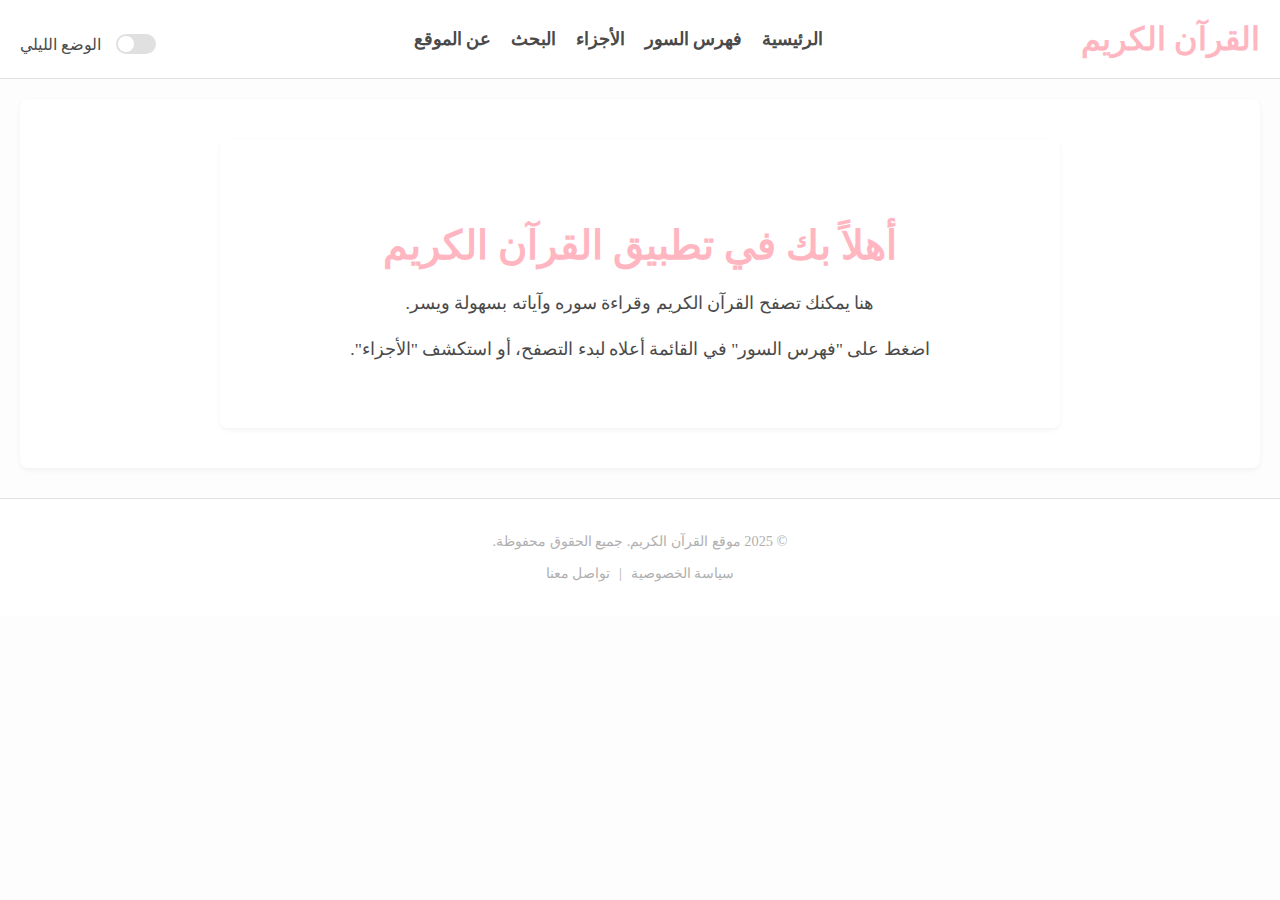
<file: index.html>
<!DOCTYPE html>
<html lang="ar" dir="rtl">
<head>
    <meta charset="UTF-8">
    <meta name="viewport" content="width=device-width, initial-scale=1.0">
    <title>القرآن الكريم - الصفحة الرئيسية</title>
    <link rel="stylesheet" href="style.css">
</head>
<body>
    
    <header>
        <h1>القرآن الكريم</h1>
        <nav>
            <ul>
                <li><a href="index.html">الرئيسية</a></li>
                <li><a href="surahs-index.html">فهرس السور</a></li>
                <li><a href="parts.html">الأجزاء</a></li>
                <li><a href="surahs-index.html" id="search-link">البحث</a></li> <li><a href="about.html" id="about-link">عن الموقع</a></li>     </ul>
        </nav>
        <div class="controls">
            <label class="switch">
                <input type="checkbox" id="theme-toggle">
                <span class="slider round"></span>
            </label>
            <label for="theme-toggle" style="color: var(--color-dark-text);">الوضع الليلي</label>
        </div>
    </header>

    <main>
        <section class="welcome-section">
            <h2>أهلاً بك في تطبيق القرآن الكريم</h2>
            <p>هنا يمكنك تصفح القرآن الكريم وقراءة سوره وآياته بسهولة ويسر.</p>
            <p>اضغط على "فهرس السور" في القائمة أعلاه لبدء التصفح، أو استكشف "الأجزاء".</p>
        </section>
    </main>

    <footer>
        <p>&copy; 2025 موقع القرآن الكريم. جميع الحقوق محفوظة.</p>
        <p><a href="#">سياسة الخصوصية</a> | <a href="#">تواصل معنا</a></p>
    </footer>

    <script src="js/script.js"></script>
</body>
</html>
</file>
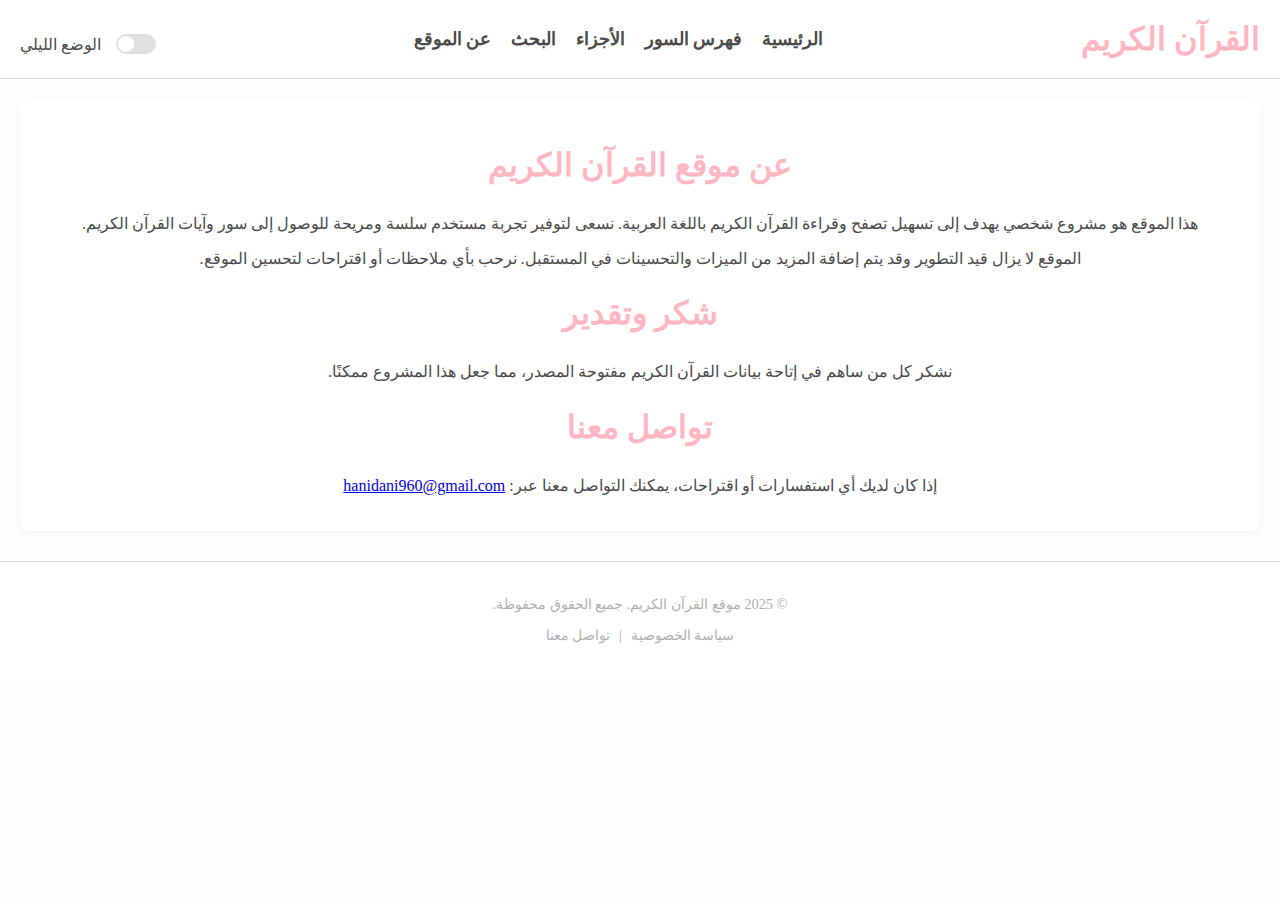
<file: about.html>
<!DOCTYPE html>
<html lang="ar" dir="rtl">
<head>
    <meta charset="UTF-8">
    <meta name="viewport" content="width=device-width, initial-scale=1.0">
    <meta name="google-adsense-account" content="ca-pub-7164951066928305">
    <title>عن الموقع - القرآن الكريم</title>
    <link rel="stylesheet" href="style.css">
    <script async src="https://pagead2.googlesyndication.com/pagead/js/adsbygoogle.js?client=ca-pub-7164951066928305"
     crossorigin="anonymous"></script>
</head>
<body>
    <header>
        <h1>القرآن الكريم</h1>
        <nav>
            <ul>
                <li><a href="index.html">الرئيسية</a></li>
                <li><a href="surahs-index.html">فهرس السور</a></li>
                <li><a href="parts.html">الأجزاء</a></li>
                <li><a href="surahs-index.html">البحث</a></li>
                <li><a href="about.html">عن الموقع</a></li>
            </ul>
        </nav>
        <div class="controls">
            <label class="switch">
                <input type="checkbox" id="theme-toggle-about">
                <span class="slider round"></span>
            </label>
            <label for="theme-toggle-about" style="color: var(--color-dark-text);">الوضع الليلي</label>
        </div>
    </header>

    <main class="about-page">
        <section class="about-section">
            <h2>عن موقع القرآن الكريم</h2>
            <p>
                هذا الموقع هو مشروع شخصي يهدف إلى تسهيل تصفح وقراءة القرآن الكريم باللغة العربية.
                نسعى لتوفير تجربة مستخدم سلسة ومريحة للوصول إلى سور وآيات القرآن الكريم.
            </p>
            <p>
                الموقع لا يزال قيد التطوير وقد يتم إضافة المزيد من الميزات والتحسينات في المستقبل.
                نرحب بأي ملاحظات أو اقتراحات لتحسين الموقع.
            </p>
        </section>

        <section class="acknowledgements-section">
            <h2>شكر وتقدير</h2>
            <p>
                نشكر كل من ساهم في إتاحة بيانات القرآن الكريم مفتوحة المصدر، مما جعل هذا المشروع ممكنًا.
            </p>
        </section>

        <section class="contact-section">
            <h2>تواصل معنا</h2>
            <p>
                إذا كان لديك أي استفسارات أو اقتراحات، يمكنك التواصل معنا عبر:
                <a href="mailto:hanidani960@gmail.com">hanidani960@gmail.com</a>
            </p>
        </section>
    </main>

    <footer>
        <p>&copy; 2025 موقع القرآن الكريم. جميع الحقوق محفوظة.</p>
        <p><a href="#">سياسة الخصوصية</a> | <a href="#">تواصل معنا</a></p>
    </footer>

    <script>
        document.addEventListener('DOMContentLoaded', () => {
            const themeToggleAbout = document.getElementById('theme-toggle-about');
            const savedTheme = localStorage.getItem('theme');

            if (savedTheme === 'dark') {
                document.body.classList.add('dark-mode');
                if (themeToggleAbout) {
                    themeToggleAbout.checked = true;
                }
            }

            if (themeToggleAbout) {
                themeToggleAbout.addEventListener('change', () => {
                    document.body.classList.toggle('dark-mode');
                    if (document.body.classList.contains('dark-mode')) {
                        localStorage.setItem('theme', 'dark');
                    } else {
                        localStorage.setItem('theme', 'light');
                    }
                });
            }
        });
    </script>
</body>
</html>
</file>
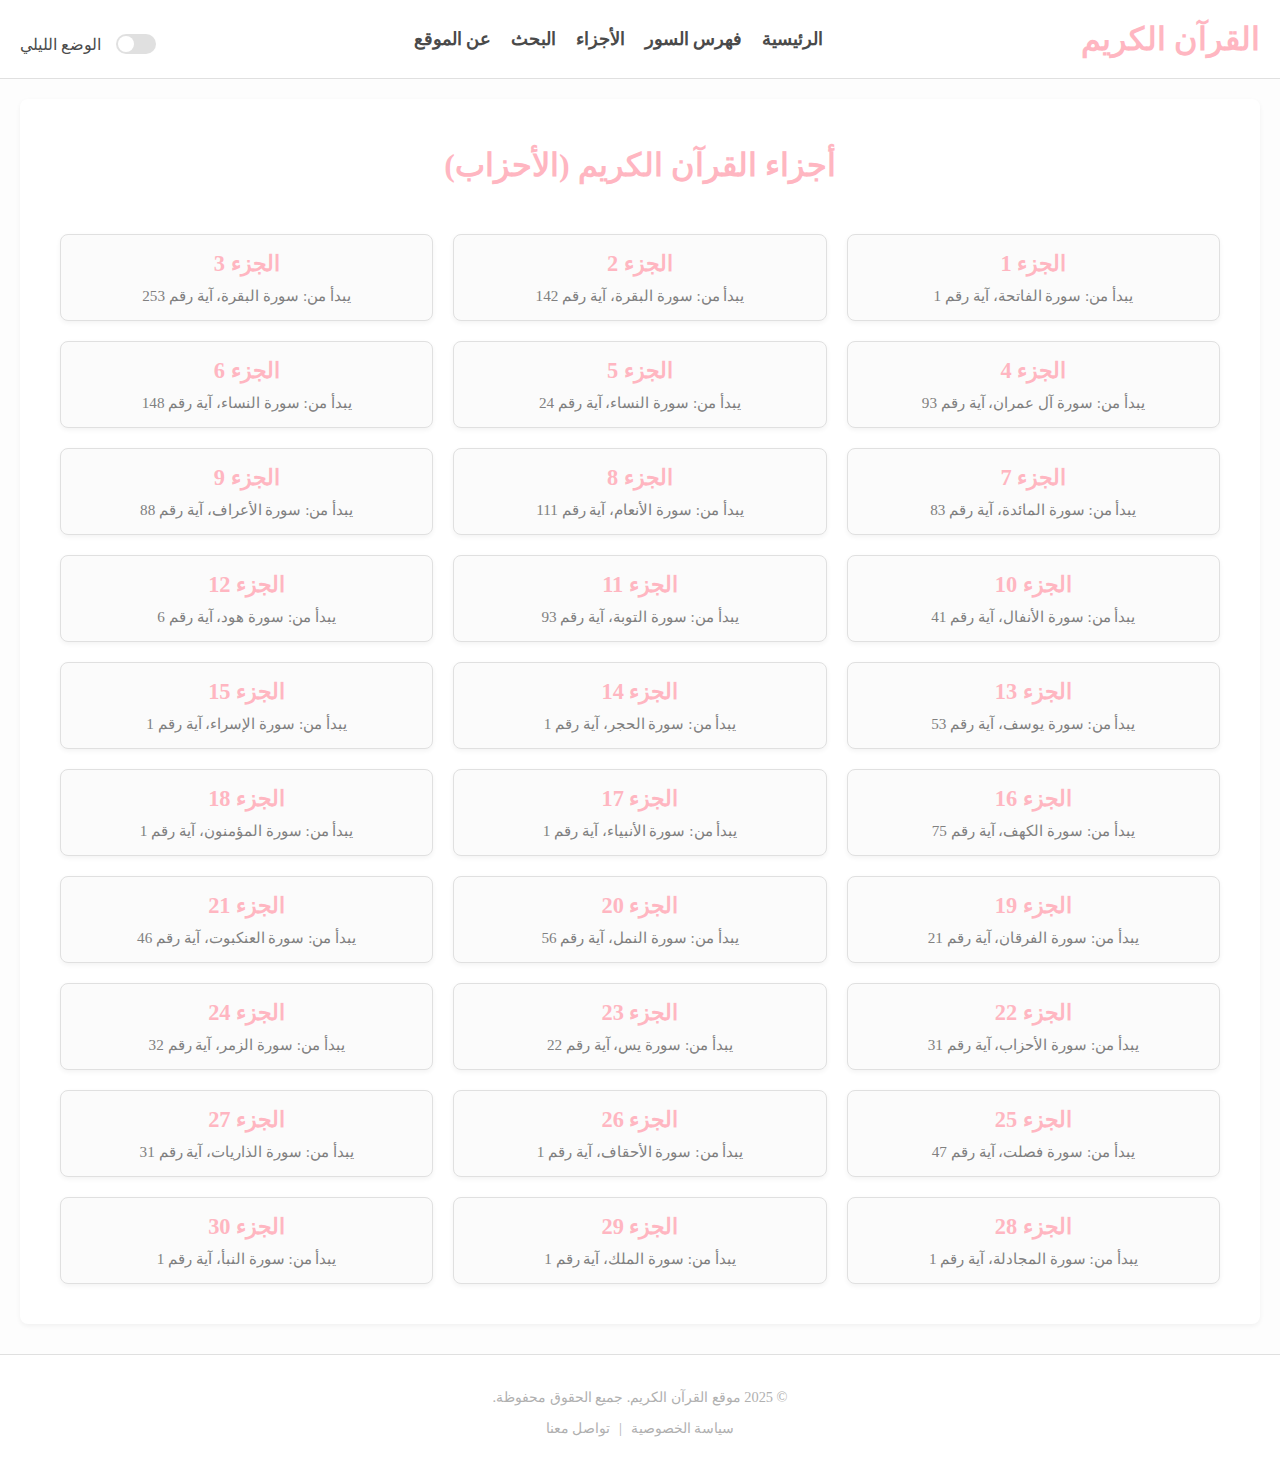
<file: parts.html>
<!DOCTYPE html>
<html lang="ar" dir="rtl">
<head>
    <meta charset="UTF-8">
    <meta name="viewport" content="width=device-width, initial-scale=1.0">
    <meta name="google-adsense-account" content="ca-pub-7164951066928305">
    <title>أجزاء القرآن الكريم</title>
    <link rel="stylesheet" href="style.css">
    <script async src="https://pagead2.googlesyndication.com/pagead/js/adsbygoogle.js?client=ca-pub-7164951066928305"
     crossorigin="anonymous"></script>
</head>
<body>
    <header>
        <h1><a href="index.html">القرآن الكريم</a></h1>
        <nav>
            <ul>
                <li><a href="index.html">الرئيسية</a></li>
                <li><a href="surahs-index.html">فهرس السور</a></li>
                <li><a href="parts.html">الأجزاء</a></li>
                <li><a href="surahs-index.html" id="search-link-nav">البحث</a></li> <li><a href="about.html" id="about-link-nav">عن الموقع</a></li>     </ul>
        </nav>
        <div class="controls">
            <label class="switch">
                <input type="checkbox" id="theme-toggle-parts">
                <span class="slider round"></span>
            </label>
            <label for="theme-toggle-parts" style="color: var(--color-dark-text);">الوضع الليلي</label>
        </div>
    </header>

    <main>
        <h2>أجزاء القرآن الكريم (الأحزاب)</h2>
        <div id="parts-list-container" class="parts-list-container">
        </div>
    </main>

    <footer>
        <p>&copy; 2025 موقع القرآن الكريم. جميع الحقوق محفوظة.</p>
        <p><a href="#">سياسة الخصوصية</a> | <a href="#">تواصل معنا</a></p>
    </footer>

    <script src="js/parts-script.js"></script>
</body>
</html>
</file>
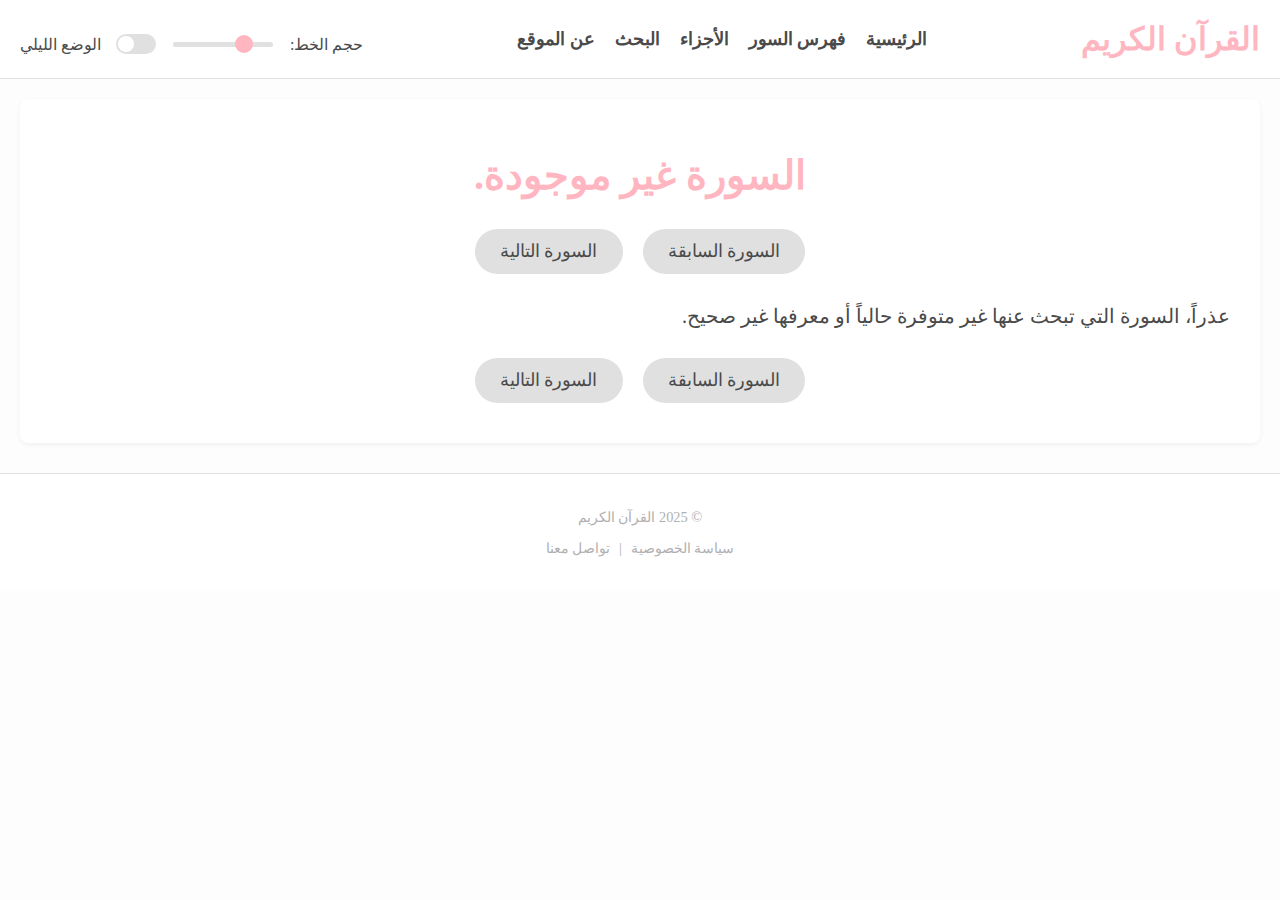
<file: surah.html>
<!DOCTYPE html>
<html lang="ar" dir="rtl">
<head>
    <meta charset="UTF-8">
    <meta name="viewport" content="width=device-width, initial-scale=1.0">
    <title id="surah-page-title">القرآن الكريم</title>
    <link rel="stylesheet" href="style.css">
    <script async src="https://pagead2.googlesyndication.com/pagead/js/adsbygoogle.js?client=ca-pub-7164951066928305"
     crossorigin="anonymous"></script>
</head>
<body>
    <header>
        <h1><a href="index.html">القرآن الكريم</a></h1>
        <nav>
            <ul>
                <li><a href="index.html">الرئيسية</a></li>
                <li><a href="surahs-index.html">فهرس السور</a></li>
                <li><a href="parts.html">الأجزاء</a></li>
                <li><a href="surahs-index.html" id="search-link-nav">البحث</a></li> <li><a href="about.html" id="about-link-nav">عن الموقع</a></li> </ul>
        </nav>
        <div class="controls">
            <label for="font-size">حجم الخط:</label>
            <input type="range" id="font-size" min="16" max="32" value="20">
            <label class="switch">
                <input type="checkbox" id="theme-toggle-surah">
                <span class="slider round"></span>
            </label>
            <label for="theme-toggle-surah" style="color: var(--color-dark-text);">الوضع الليلي</label>
        </div>
    </header>

    <main>
        <h2 id="surah-name"></h2>
        <p id="surah-info"></p>

        <div class="navigation-buttons top-buttons">
            <button id="prev-surah-top">السورة السابقة</button>
            <button id="next-surah-top">السورة التالية</button>
        </div>

        <div id="surah-content" class="surah-text">
        </div>

        <div class="navigation-buttons bottom-buttons">
            <button id="prev-surah-bottom">السورة السابقة</button>
            <button id="next-surah-bottom">السورة التالية</button>
        </div>
    </main>

    <footer>
        <p>&copy; 2025 القرآن الكريم</p>
        <p><a href="#">سياسة الخصوصية</a> | <a href="#">تواصل معنا</a></p>
    </footer>

    <script src="js/surah-script.js"></script>
</body>
</html>
</file>
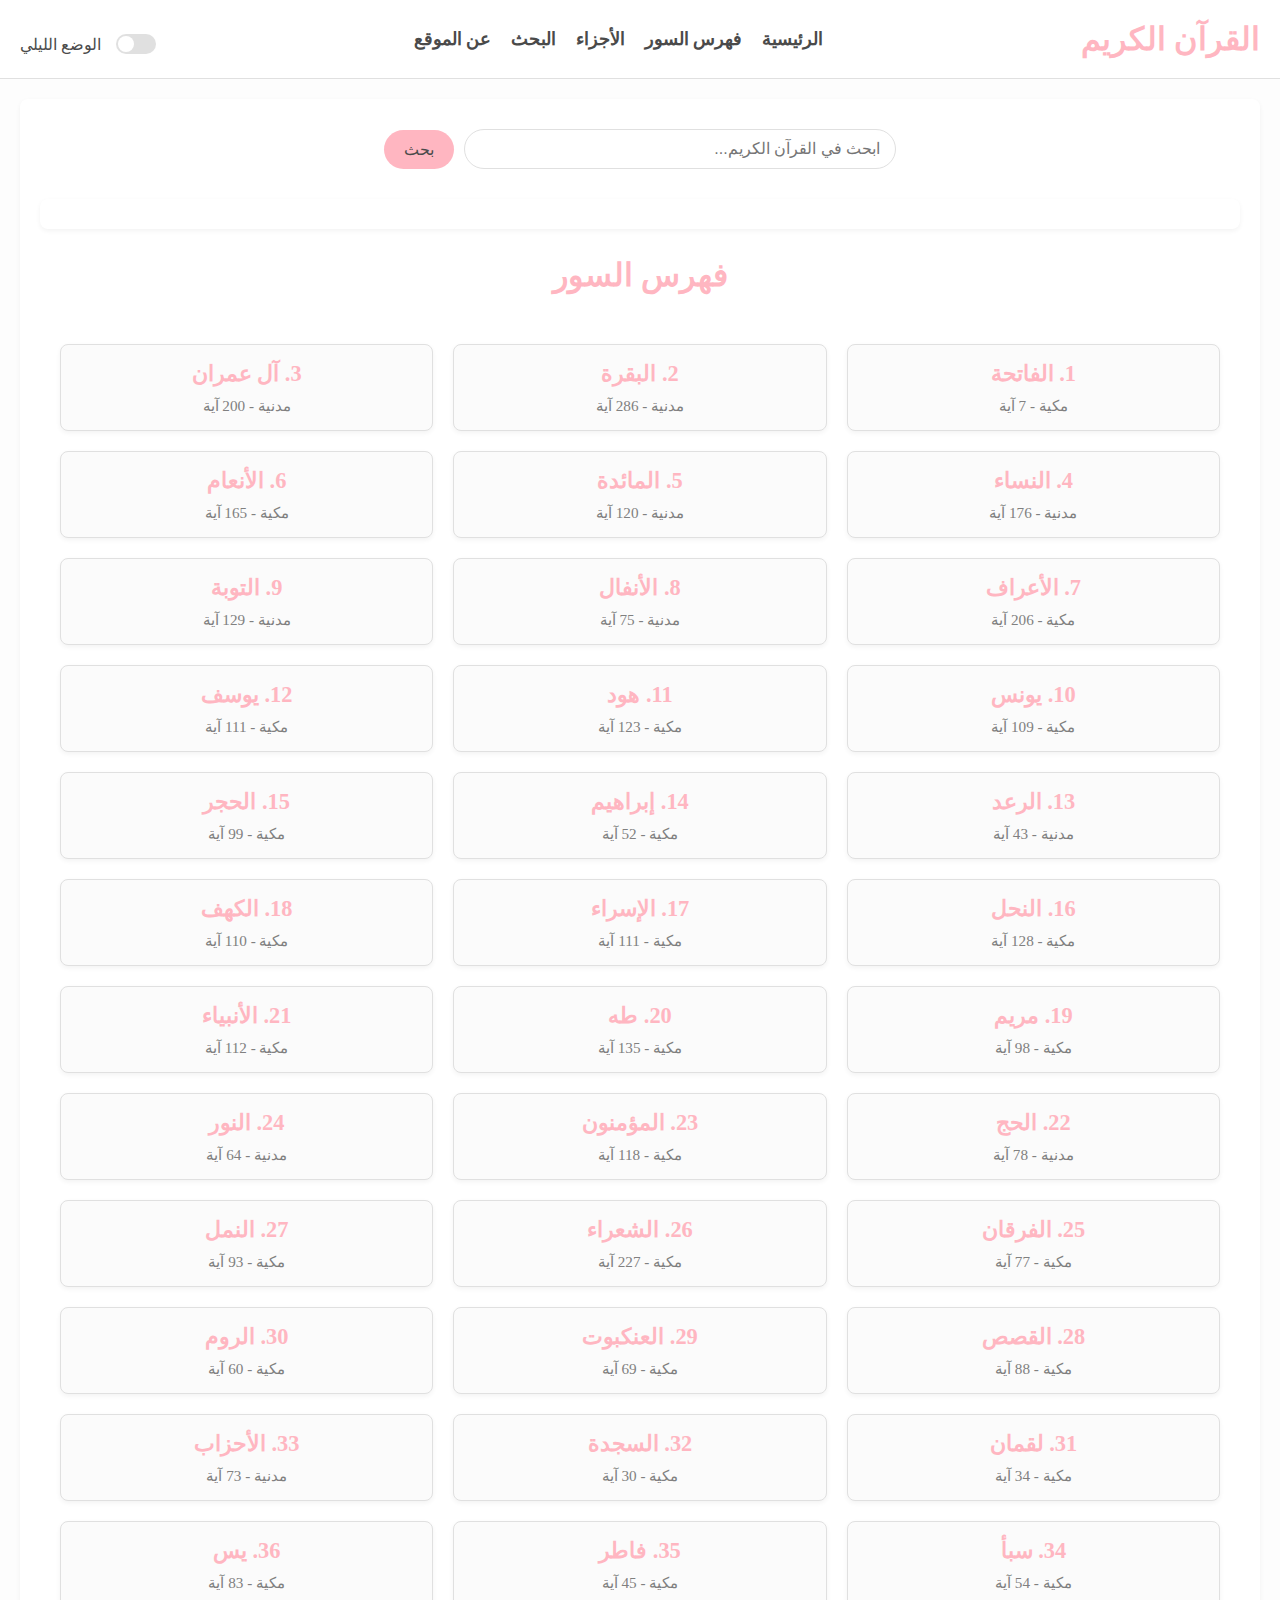
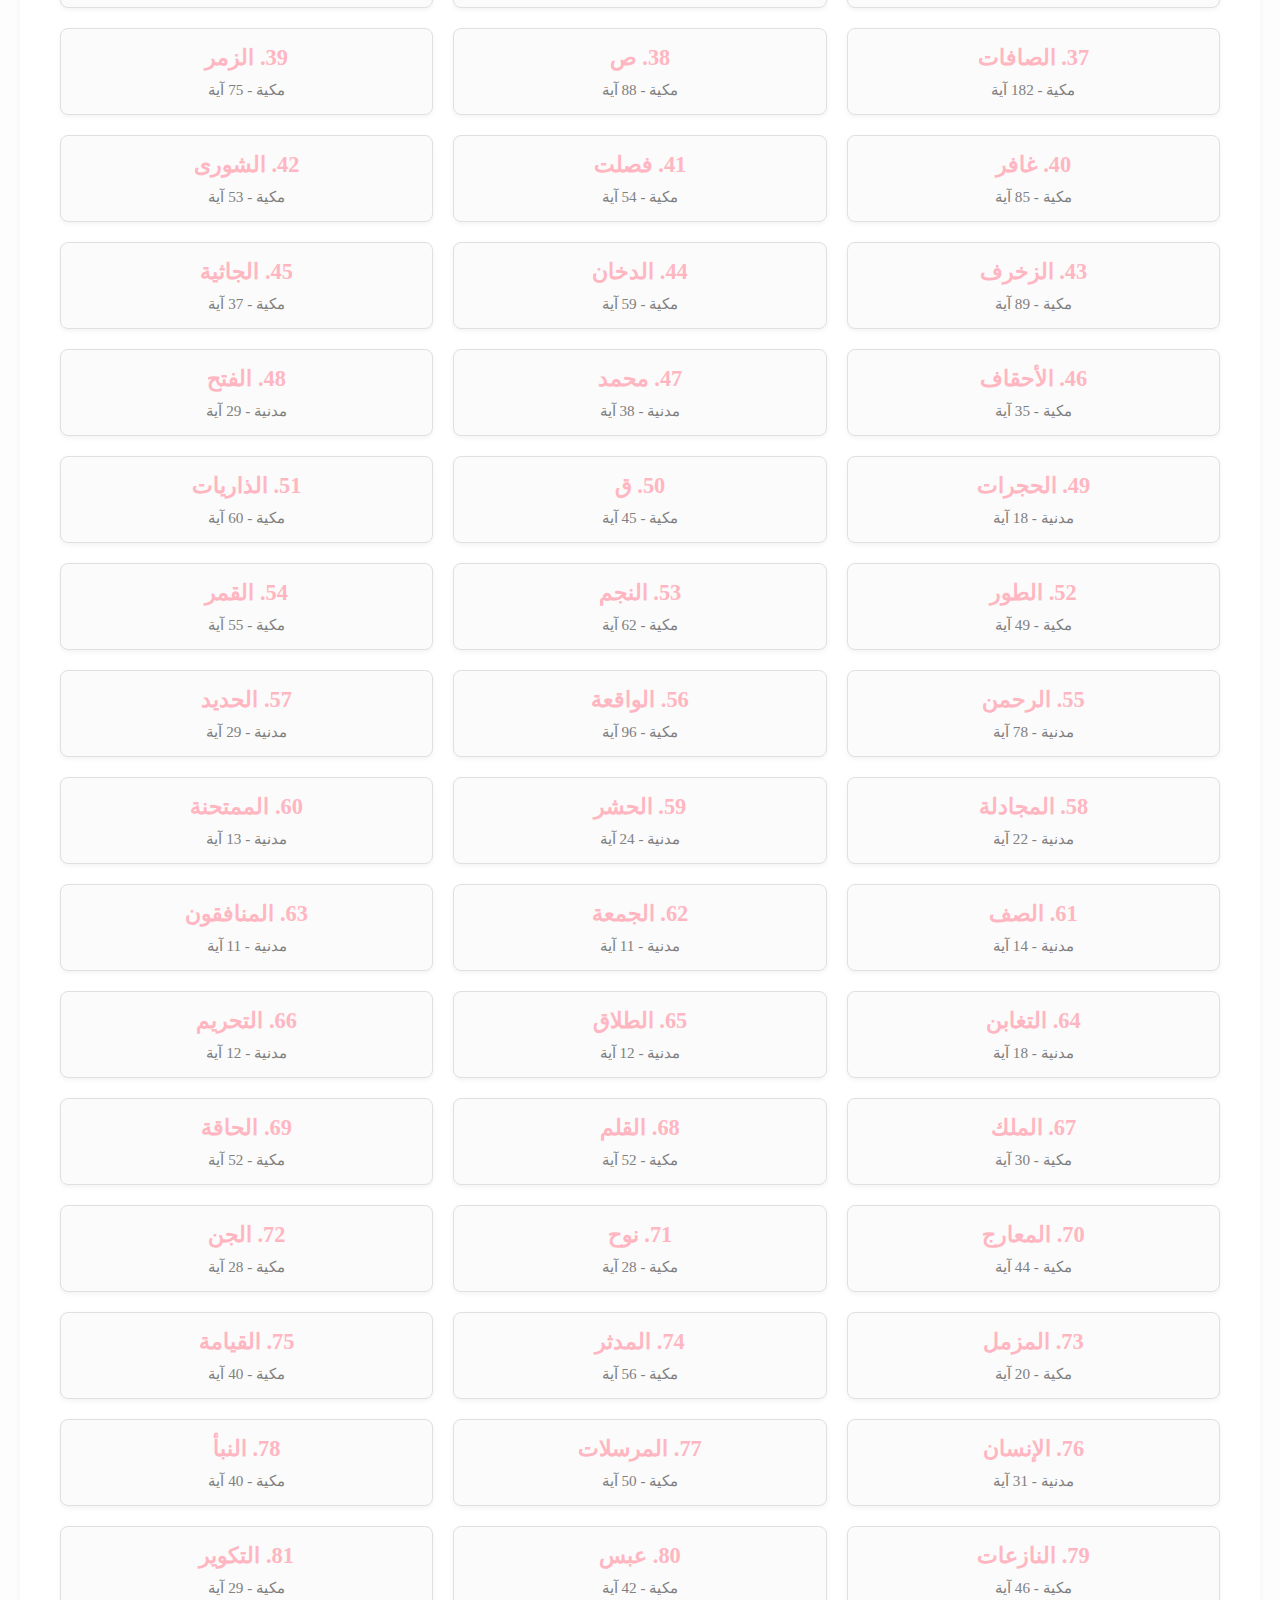
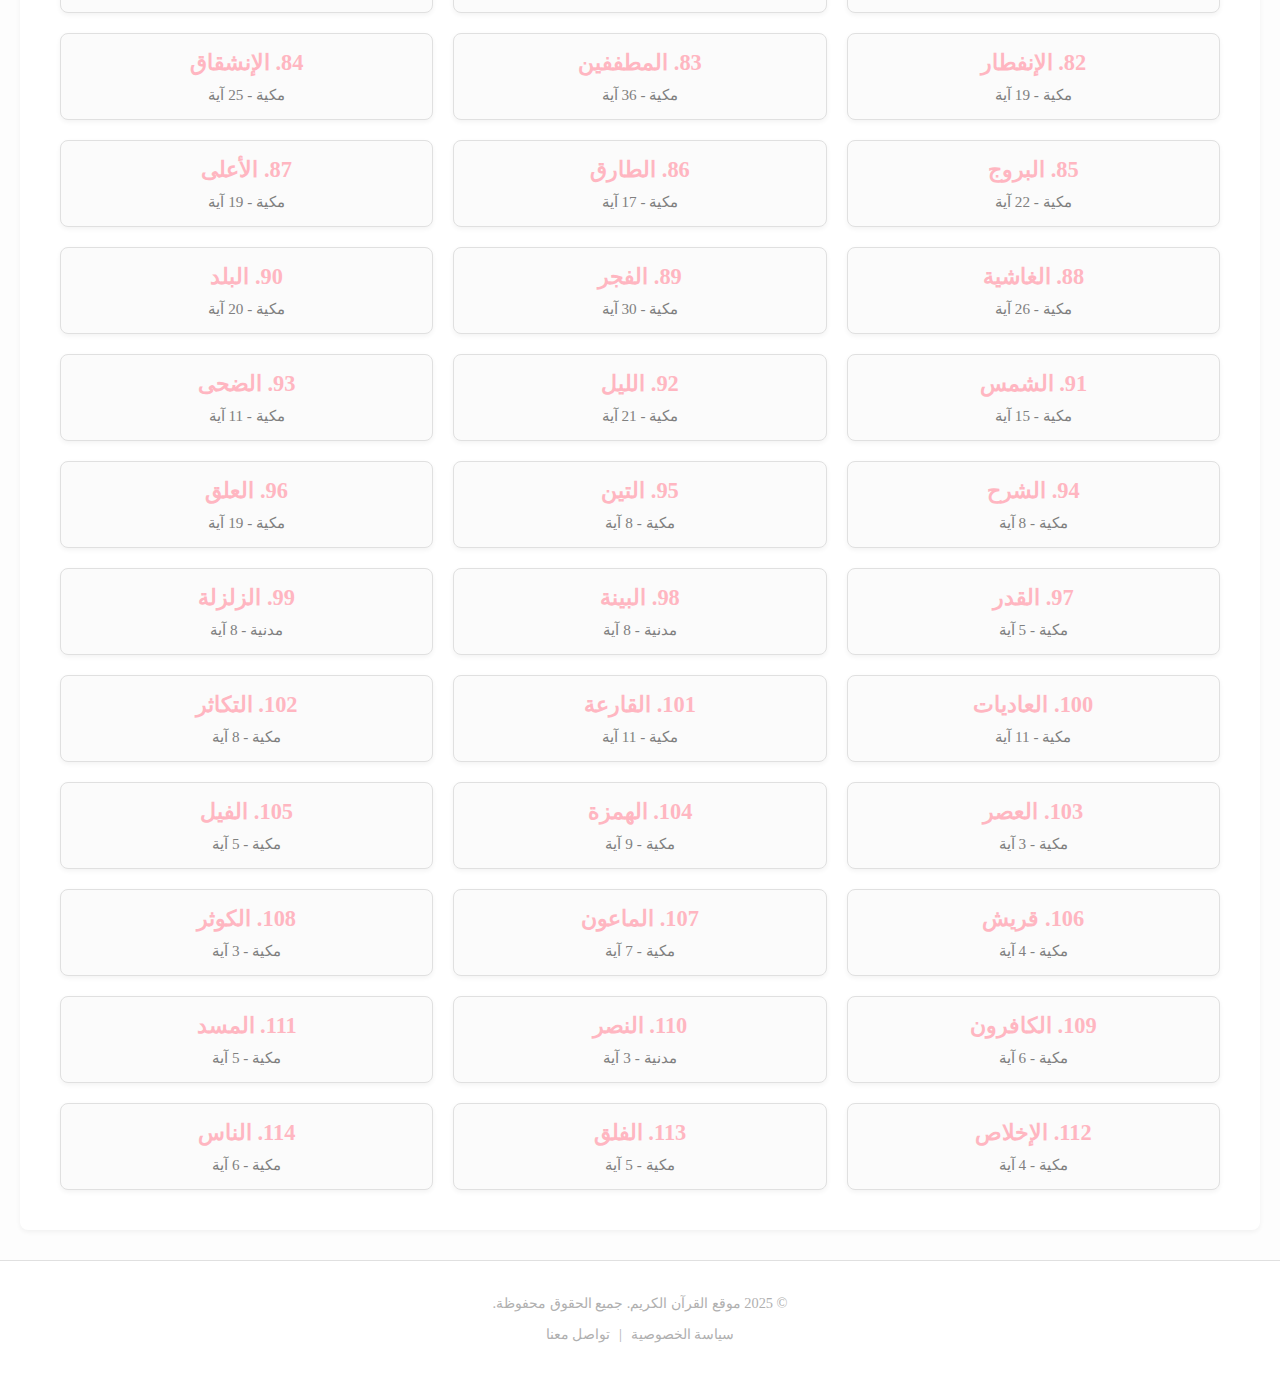
<file: surahs-index.html>
<!DOCTYPE html>
<html lang="ar" dir="rtl">
<head>
    <meta charset="UTF-8">
    <meta name="viewport" content="width=device-width, initial-scale=1.0">
    <meta name="google-adsense-account" content="ca-pub-7164951066928305">
    <title>فهرس السور - القرآن الكريم</title>
    <link rel="stylesheet" href="style.css">
    <script async src="https://pagead2.googlesyndication.com/pagead/js/adsbygoogle.js?client=ca-pub-7164951066928305"
     crossorigin="anonymous"></script>
</head>
<body>
    <header>
        <h1><a href="index.html">القرآن الكريم</a></h1>
        <nav>
            <ul>
                <li><a href="index.html">الرئيسية</a></li>
                <li><a href="surahs-index.html">فهرس السور</a></li>
                <li><a href="parts.html">الأجزاء</a></li>
                <li><a href="surahs-index.html" id="search-link-nav">البحث</a></li> <li><a href="about.html" id="about-link-nav">عن الموقع</a></li> </ul>
        </nav>
        <div class="controls">
            <label class="switch">
                <input type="checkbox" id="theme-toggle-surahs-index">
                <span class="slider round"></span>
            </label>
            <label for="theme-toggle-surahs-index" style="color: var(--color-dark-text);">الوضع الليلي</label>
        </div>
    </header>

    <main>
        <div class="search-section">
            <input type="text" id="search-input" placeholder="ابحث في القرآن الكريم...">
            <button id="search-button">بحث</button>
        </div>
        <div id="search-results" class="search-results">
        </div>

        <h2>فهرس السور</h2>
        <div id="surah-list-container" class="surah-list-container">
        </div>
    </main>

    <footer>
        <p>&copy; 2025 موقع القرآن الكريم. جميع الحقوق محفوظة.</p>
        <p><a href="#">سياسة الخصوصية</a> | <a href="#">تواصل معنا</a></p>
    </footer>

    <script src="js/script.js"></script>
</body>
</html>
</file>
<file: style.css>
/* تنسيقات أساسية ومجموعة الألوان */
:root {
    /* الوضع الفاتح - مستوحى من ألوان الباستيل في الصورة */
    --color-primary: #FFB6C1; /* وردي فاتح (مثل القلوب والورود) */
    --color-primary-hover: #FFC0CB; /* وردي أفتح قليلاً عند التمرير */
    --color-primary-rgb: 255, 182, 193;

    --color-secondary: #ADD8E6; /* أزرق سماوي فاتح (مثل الشريط الأزرق) */

    --color-background: #FDFDFD; /* أوف وايت/أبيض ناعم (لون الخلفية في الصورة) */
    --color-background-secondary: #FFFFFF; /* أبيض نقي للعناصر البارزة مثل البطاقات والقوائم */
    --color-card-bg-light: #FBFBFB; /* لون أبيض مائل للبيج قليلاً لبعض البطاقات/الأقسام */

    --color-text-dark: #4A4A4A; /* رمادي غامق ناعم (للنص الرئيسي) */
    --color-text-medium: #808080; /* رمادي متوسط (للنص الثانوي) */
    --color-text-light: #B0B0B0; /* رمادي فاتح (لنص التذييل، معلومات أقل أهمية) */

    --color-border: #E0E0E0; /* رمادي فاتح جداً للحدود */
    --color-input-bg: #FFFFFF; /* خلفية حقل الإدخال */

    --shadow-light: 0 2px 5px rgba(0, 0, 0, 0.05); /* ظل خفيف جداً */
    --shadow-hover: 0 4px 10px rgba(0, 0, 0, 0.08); /* ظل أغمق قليلاً عند التمرير */

    --color-highlight-light: #FFFACD; /* أصفر باهت للتظليل (مثل النجوم والتظليل في الصورة) */
}

body.dark-mode {
    /* الوضع الداكن - نغمات داكنة تتناسب مع الباستيل */
    --color-primary: #E6A0B2; /* وردي متوسط في الوضع الداكن */
    --color-primary-hover: #EEB3C1; /* وردي أفتح عند التمرير */
    --color-primary-rgb: 230, 160, 178;

    --color-secondary: #87CEEB; /* أزرق سماوي أغمق قليلاً */

    --color-background: #2C3E50; /* أزرق داكن (خلفية) */
    --color-background-secondary: #1C2B3A; /* أغمق قليلاً للعناصر البارزة */
    --color-card-bg-light: #3A4E60; /* لون أغمق قليلاً لبعض البطاقات/الأقسام */

    --color-text-dark: #F0F0F0; /* أبيض مائل للرمادي (نص رئيسي) */
    --color-text-medium: #D0D0D0; /* رمادي فاتح (نص ثانوي) */
    --color-text-light: #A0A0A0; /* رمادي متوسط (نص تذييل) */

    --color-border: #40556B; /* رمادي داكن مزرق للحدود */
    --color-input-bg: #35495E; /* خلفية حقل الإدخال */

    --shadow-light: 0 2px 5px rgba(0, 0, 0, 0.2);
    --shadow-hover: 0 4px 10px rgba(0, 0, 0, 0.3);

    --color-highlight-light: #C0C0C0; /* رمادي فضي خفيف للتظليل */
}

/* التنسيقات العامة (تستخدم المتغيرات أعلاه) */
body {
    font-family: 'Amiri', 'Traditional Arabic', serif;
    margin: 0;
    padding: 0;
    background-color: var(--color-background);
    color: var(--color-text-dark);
    direction: rtl;
    transition: background-color 0.3s ease, color 0.3s ease;
}

header {
    background-color: var(--color-background-secondary);
    color: var(--color-text-dark);
    padding: 20px;
    border-bottom: 1px solid var(--color-border);
    display: flex;
    justify-content: space-between;
    align-items: center;
    flex-wrap: wrap; /* تأكد من وجودها للسماح بالعناصر بالانتقال إلى سطر جديد */
}

header h1 {
    margin: 0;
    font-size: 2em;
    color: var(--color-primary);
}

header h1 a {
    text-decoration: none;
    color: inherit;
}

nav ul {
    list-style: none;
    padding: 0;
    margin: 0;
    display: flex;
    gap: 20px;
    flex-wrap: wrap; /* تأكد من وجودها للسماح للعناصر بالانتقال إلى سطر جديد */
    justify-content: center;
}

nav ul li a {
    text-decoration: none;
    color: var(--color-text-dark);
    font-weight: bold;
    font-size: 1.1em;
    transition: color 0.3s ease;
}

nav ul li a:hover {
    color: var(--color-primary);
}

main {
    padding: 20px;
    max-width: 1200px;
    margin: 20px auto;
    background-color: var(--color-background-secondary);
    border-radius: 8px;
    box-shadow: var(--shadow-light);
    text-align: center;
}

h2 {
    color: var(--color-primary);
    text-align: center;
    margin-bottom: 30px;
    font-size: 2em;
}

/* Surah list and Parts list share similar styles */
.surah-list-container, .parts-list-container {
    display: grid;
    grid-template-columns: repeat(auto-fill, minmax(280px, 1fr));
    gap: 20px;
    padding: 20px;
    justify-content: center;
}

.surah-item, .part-item {
    background-color: var(--color-card-bg-light);
    border: 1px solid var(--color-border);
    border-radius: 8px;
    box-shadow: var(--shadow-light);
    transition: transform 0.2s ease, box-shadow 0.2s ease;
    overflow: hidden;
    text-align: center;
}

.surah-item:hover, .part-item:hover {
    transform: translateY(-5px);
    box-shadow: var(--shadow-hover);
}

.surah-item a, .part-item a {
    display: block;
    padding: 15px;
    text-decoration: none;
    color: var(--color-text-dark);
}

.surah-item h3, .part-item h3 {
    margin-top: 0;
    margin-bottom: 10px;
    color: var(--color-primary);
    font-size: 1.4em;
}

.surah-item p, .part-item p {
    margin: 0;
    font-size: 0.95em;
    color: var(--color-text-medium);
}

/* Welcome Section */
.welcome-section {
    text-align: center;
    padding: 50px 20px;
    background-color: var(--color-background-secondary);
    border-radius: 8px;
    box-shadow: var(--shadow-light);
    margin: 20px auto;
    max-width: 800px;
}

.welcome-section h2 {
    color: var(--color-primary);
    font-size: 2.5em;
    margin-bottom: 20px;
}

.welcome-section p {
    color: var(--color-text-dark);
    font-size: 1.1em;
    line-height: 1.6;
    margin-bottom: 15px;
}

/* Search Section */
.search-section {
    display: flex;
    justify-content: center;
    align-items: center;
    gap: 10px;
    margin-bottom: 20px;
    padding: 10px 0;
    flex-wrap: wrap; /* مهم جداً للسماح للعناصر بالانتقال لسطر جديد على الشاشات الصغيرة */
}

.search-section input[type="text"] {
    padding: 10px 15px;
    border: 1px solid var(--color-border);
    border-radius: 25px;
    width: 60%;
    max-width: 400px;
    font-size: 1em;
    background-color: var(--color-input-bg);
    color: var(--color-text-dark);
    transition: border-color 0.3s ease, box-shadow 0.3s ease;
}

.search-section input[type="text"]:focus {
    border-color: var(--color-primary);
    box-shadow: 0 0 5px rgba(var(--color-primary-rgb), 0.3);
    outline: none;
}

.search-section button {
    padding: 10px 20px;
    background-color: var(--color-primary);
    color: var(--color-text-dark);
    border: none;
    border-radius: 25px;
    cursor: pointer;
    font-size: 1em;
    transition: background-color 0.3s ease, transform 0.2s ease;
}

.search-section button:hover {
    background-color: var(--color-primary-hover);
    transform: translateY(-2px);
}

.search-results {
    margin-top: 20px;
    padding: 15px;
    background-color: var(--color-background-secondary);
    border-radius: 8px;
    box-shadow: var(--shadow-light);
    text-align: right;
}

.search-results .result-item {
    margin-bottom: 10px;
    padding-bottom: 10px;
    border-bottom: 1px dashed var(--color-border);
    color: var(--color-text-dark);
    line-height: 1.8;
    text-align: right;
}

.search-results .result-item:last-child {
    border-bottom: none;
    margin-bottom: 0;
    padding-bottom: 0;
}

.search-results strong {
    color: var(--color-primary);
}

/* Surah Page Specific Styles */
#surah-name {
    text-align: center;
    font-size: 2.5em;
    margin-bottom: 10px;
}

#surah-info {
    text-align: center;
    font-size: 1.1em;
    color: var(--color-text-medium);
    margin-bottom: 30px;
}

.surah-text p {
    font-size: 20px;
    line-height: 2.2;
    margin-bottom: 15px;
    padding: 0 10px;
    text-align: justify; /* تغيير من center إلى justify لتحسين القراءة في النصوص الطويلة */
    direction: rtl;
    transition: font-size 0.2s ease;
}

.ayah-number {
    font-family: 'Traditional Arabic', serif;
    font-size: 0.9em;
    color: var(--color-primary);
    margin-right: 5px;
    vertical-align: super;
}

.navigation-buttons {
    display: flex;
    justify-content: center;
    gap: 20px;
    margin: 20px 0;
    flex-wrap: wrap; /* السماح للأزرار بالانتقال لسطر جديد */
}

.navigation-buttons button {
    padding: 12px 25px;
    background-color: var(--color-primary);
    color: var(--color-text-dark);
    border: none;
    border-radius: 25px;
    cursor: pointer;
    font-size: 1.1em;
    transition: background-color 0.3s ease, transform 0.2s ease;
}

.navigation-buttons button:hover:not(:disabled) {
    background-color: var(--color-primary-hover);
    transform: translateY(-2px);
}

.navigation-buttons button:disabled {
    background-color: var(--color-border);
    cursor: not-allowed;
}

.controls {
    display: flex;
    align-items: center;
    gap: 15px;
    margin-top: 10px;
}

.controls label {
    font-size: 1em;
    color: var(--color-text-dark);
}

input[type="range"] {
    width: 100px;
    height: 5px;
    -webkit-appearance: none;
    background: var(--color-border);
    outline: none;
    border-radius: 5px;
}

input[type="range"]::-webkit-slider-thumb {
    -webkit-appearance: none;
    width: 18px;
    height: 18px;
    border-radius: 50%;
    background: var(--color-primary);
    cursor: grab;
    transition: background-color 0.3s ease;
}

input[type="range"]::-moz-range-thumb {
    width: 18px;
    height: 18px;
    border-radius: 50%;
    background: var(--color-primary);
    cursor: grab;
    transition: background-color 0.3s ease;
}

/* Theme Toggle Switch */
.switch {
    position: relative;
    display: inline-block;
    width: 40px;
    height: 20px;
}

.switch input {
    opacity: 0;
    width: 0;
    height: 0;
}

.slider {
    position: absolute;
    cursor: pointer;
    top: 0;
    left: 0;
    right: 0;
    bottom: 0;
    background-color: var(--color-border);
    transition: .4s;
}

.slider:before {
    position: absolute;
    content: "";
    height: 16px;
    width: 16px;
    left: 2px;
    bottom: 2px;
    background-color: white;
    transition: .4s;
}

input:checked + .slider {
    background-color: var(--color-primary);
}

input:focus + .slider {
    box-shadow: 0 0 1px var(--color-primary);
}

input:checked + .slider:before {
    transform: translateX(20px);
}

.slider.round {
    border-radius: 20px;
}

.slider.round:before {
    border-radius: 50%;
}

footer {
    text-align: center;
    padding: 20px;
    margin-top: 30px;
    border-top: 1px solid var(--color-border);
    color: var(--color-text-light);
    font-size: 0.9em;
    background-color: var(--color-background-secondary);
}

footer a {
    color: var(--color-text-light);
    text-decoration: none;
    margin: 0 5px;
}

footer a:hover {
    color: var(--color-primary);
}

/* Highlighted Ayah (ظهور الآية عند الانتقال من الأجزاء) */
.surah-text .highlighted-ayah {
    background-color: var(--color-highlight-light);
    padding: 5px;
    border-radius: 5px;
    transition: background-color 0.3s ease;
    display: block;
}

/* --- Responsive adjustments --- */

@media (max-width: 768px) {
    header {
        flex-direction: column;
        align-items: center; /* توسيط العناصر في الرأس */
        padding-bottom: 10px;
        text-align: center; /* لضمان توسيط العنوان إذا كان لوحده */
    }

    header h1 {
        margin-bottom: 15px; /* إضافة مسافة أسفل العنوان */
        font-size: 1.8em; /* تقليل حجم العنوان قليلاً */
    }

    header nav ul {
        flex-direction: column;
        gap: 10px;
        width: 100%;
        margin-top: 0; /* إزالة الـ margin-top الزائد */
    }

    header nav ul li {
        width: 100%;
        text-align: center;
    }

    header nav ul li a {
        padding: 8px 0; /* زيادة مساحة الضغط على الروابط */
        display: block; /* جعل الرابط يملأ المساحة */
    }

    .controls {
        width: 100%;
        justify-content: center;
        margin-top: 15px;
    }

    .surah-list-container, .parts-list-container {
        grid-template-columns: repeat(auto-fill, minmax(180px, 1fr)); /* تقليل minmax أكثر للشاشات الصغيرة */
        padding: 10px;
        gap: 15px; /* تقليل الفراغ قليلاً */
    }

    main {
        padding: 15px;
        margin: 15px auto;
    }

    .welcome-section {
        padding: 30px 15px;
    }

    .welcome-section h2 {
        font-size: 1.8em;
    }

    .welcome-section p {
        font-size: 1em;
    }

    .search-section {
        flex-direction: column;
        align-items: center; /* توسيط العناصر عند تكديسها عمودياً */
        gap: 15px; /* زيادة الفجوة بين حقل البحث والزر */
    }

    .search-section input[type="text"] {
        width: 90%; /* زيادة عرض حقل البحث ليملأ الشاشة تقريباً */
        max-width: none; /* إزالة الحد الأقصى للعرض للسماح له بالتكيف */
        margin-bottom: 0; /* إزالة الـ margin-bottom هنا لأن الفجوة موجودة */
    }

    .search-section button {
        width: 90%; /* جعل الزر يملأ نفس عرض حقل البحث */
        max-width: 300px; /* يمكن وضع حد أقصى للزر لكي لا يصبح عريضاً جداً */
    }

    .navigation-buttons {
        flex-direction: column; /* تكديس الأزرار عمودياً */
        gap: 15px; /* زيادة المسافة بين الأزرار */
    }

    .navigation-buttons button {
        width: 90%; /* جعل الأزرار تملأ عرض الحاوية */
        max-width: 300px; /* لكي لا تكون عريضة جداً على الأجهزة اللوحية */
        margin: 0 auto; /* توسيط الأزرار الفردية */
    }

    .surah-text p {
        font-size: 18px; /* تقليل حجم الخط قليلاً لجهاز الجوال */
        line-height: 1.8; /* تقليل تباعد الأسطر قليلاً */
        padding: 0 8px; /* تقليل الـ padding الأفقي قليلاً */
    }
}

@media (max-width: 480px) {
    header h1 {
        font-size: 1.5em;
    }

    .surah-list-container, .parts-list-container {
        grid-template-columns: 1fr; /* عمود واحد فقط لبطاقات السور/الأجزاء على الشاشات الصغيرة جداً */
        padding: 10px;
        gap: 15px;
    }

    .surah-item, .part-item {
        margin: 0 auto; /* توسيط البطاقات الفردية عند عمود واحد */
        max-width: 300px; /* يمكن تحديد حد أقصى لكي لا تظهر البطاقة عريضة جداً على الجوالات الصغيرة */
    }

    .surah-text p {
        font-size: 17px; /* تقليل حجم الخط أكثر للشاشات الأصغر */
        line-height: 1.7; /* تقليل تباعد الأسطر أكثر */
    }

    .welcome-section h2 {
        font-size: 1.6em;
    }

    .welcome-section p {
        font-size: 0.95em;
    }
}
</file>
